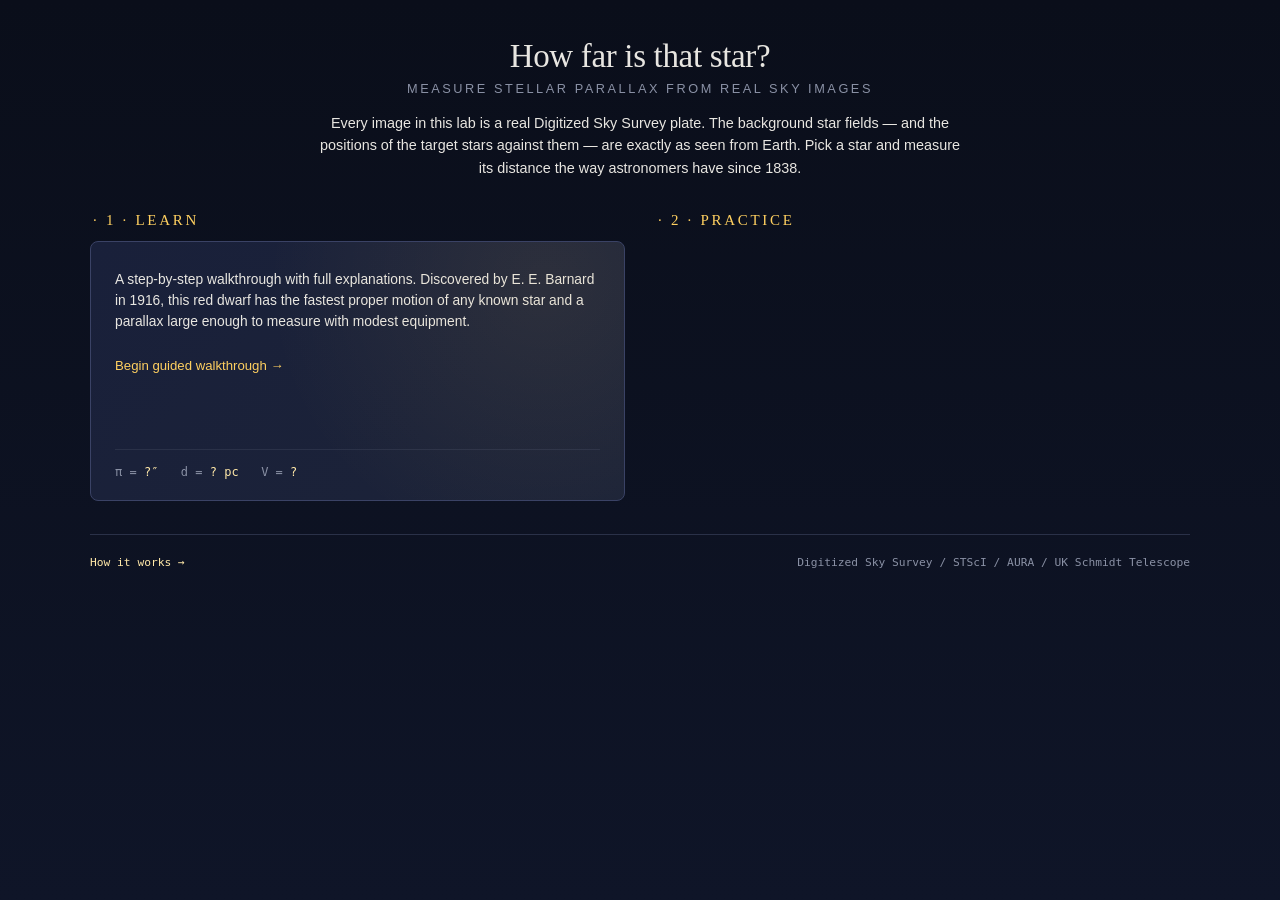
<file: parallax-lab.template.html>
<!DOCTYPE html>
<html lang="en">
<head>
<meta charset="UTF-8">
<meta name="viewport" content="width=device-width, initial-scale=1.0">
<title>Stellar Parallax Laboratory</title>
<style id="inline-fonts">/* __FONTS_CSS__ */</style>
<style>
:root {
  --bg: #0a0e1a;
  --surface: #141928;
  --surface-alt: #1c2338;
  --surface-hi: #252d45;
  --border: #2a3148;
  --border-bright: #3a4265;
  --text: #e8e6e1;
  --text-muted: #8a91a5;
  --text-dim: #5c6378;
  --accent: #ffd060;
  --accent-soft: #ffe8a8;
  --accent-dim: #8b6f2e;
  --jan-color: #8bc0e6;
  --jul-color: #f0b878;
  --target-color: #ff6b6b;
  --target-glow: rgba(255, 107, 107, 0.3);
  --success: #6ee69e;
  --danger: #ff6b6b;
  --info: #7aa8ff;
}

* { box-sizing: border-box; margin: 0; padding: 0; }

html, body {
  height: 100%;
  background: var(--bg);
  color: var(--text);
  font-family: 'Public Sans', -apple-system, sans-serif;
  overflow: hidden;
  font-size: 15px;
  -webkit-text-size-adjust: 100%;
}

body {
  background:
    radial-gradient(ellipse at top, #0f1528 0%, #0a0e1a 60%),
    var(--bg);
}

.app {
  display: grid;
  grid-template-rows: auto 1fr auto;
  height: 100vh;
}

/* ---- Header ---- */
header {
  padding: 0.9rem 1.5rem;
  border-bottom: 1px solid var(--border);
  display: flex;
  justify-content: space-between;
  align-items: center;
  background: rgba(10, 14, 26, 0.6);
  backdrop-filter: blur(8px);
  gap: 1rem;
}

.brand { display: flex; align-items: baseline; gap: 0.75rem; }
.brand h1 {
  font-family: 'Fraunces', serif; font-weight: 500;
  font-size: 1.35rem; letter-spacing: -0.01em;
}
.brand .subtitle {
  font-size: 0.75rem; color: var(--text-muted);
  text-transform: uppercase; letter-spacing: 0.15em;
}

.header-meta {
  display: flex; align-items: center; gap: 1rem;
  font-family: 'JetBrains Mono', monospace;
  font-size: 0.72rem;
  color: var(--text-muted);
}
.header-meta .scenario-chip {
  color: var(--accent-soft);
  background: var(--surface-alt);
  border: 1px solid var(--border);
  padding: 0.25rem 0.6rem;
  border-radius: 3px;
}
.header-meta .home-btn {
  background: transparent;
  border: 1px solid var(--border);
  color: var(--text-muted);
  padding: 0.35rem 0.65rem;
  cursor: pointer;
  font-size: 0.72rem;
  font-family: 'JetBrains Mono', monospace;
  border-radius: 3px;
}
.header-meta .home-btn:hover { color: var(--accent-soft); border-color: var(--border-bright); }

.step-indicator {
  display: flex; gap: 0.35rem; align-items: center;
}
.step-dot {
  width: 28px; height: 28px;
  border: 1px solid var(--border);
  border-radius: 50%;
  display: flex; align-items: center; justify-content: center;
  font-size: 0.76rem;
  color: var(--text-muted);
  font-family: 'JetBrains Mono', monospace;
  cursor: pointer; transition: all 0.2s;
  background: var(--surface);
}
.step-dot:hover { border-color: var(--border-bright); }
.step-dot.active {
  background: var(--accent); color: var(--bg);
  border-color: var(--accent);
  box-shadow: 0 0 0 3px rgba(255, 208, 96, 0.15);
}
.step-dot.completed {
  background: var(--surface-alt); color: var(--accent-soft);
  border-color: var(--accent-dim);
}
.step-connector { width: 10px; height: 1px; background: var(--border); }

/* ---- Main layout ---- */
.main {
  display: grid;
  grid-template-columns: 380px 1fr;
  overflow: hidden;
}

/* ---- Sidebar ---- */
.sidebar {
  background: var(--surface);
  border-right: 1px solid var(--border);
  padding: 1.6rem 1.6rem 1.4rem;
  overflow-y: auto;
  display: flex; flex-direction: column;
}

.step-label {
  color: var(--accent);
  font-family: 'JetBrains Mono', monospace;
  font-size: 0.68rem;
  text-transform: uppercase;
  letter-spacing: 0.15em;
  margin-bottom: 0.5rem;
}
.sidebar h2 {
  font-family: 'Fraunces', serif; font-weight: 500;
  font-size: 1.35rem; letter-spacing: -0.01em;
  line-height: 1.22; margin-bottom: 0.9rem;
}
.sidebar p {
  color: var(--text); margin-bottom: 0.75rem;
  line-height: 1.55; font-size: 0.91rem;
}
.sidebar p.muted { color: var(--text-muted); font-size: 0.85rem; }
.sidebar ul {
  margin-left: 1rem; margin-bottom: 0.75rem;
  color: var(--text); line-height: 1.55; font-size: 0.91rem;
}
.sidebar ul li { margin-bottom: 0.3rem; }
.sidebar .callout {
  background: var(--surface-alt);
  border-left: 2px solid var(--accent);
  padding: 0.7rem 0.85rem;
  margin-bottom: 0.75rem;
  border-radius: 0 4px 4px 0;
  font-size: 0.87rem;
  line-height: 1.5;
  color: var(--text);
}
.sidebar .callout strong {
  color: var(--accent-soft); font-weight: 500;
}
.sidebar .callout.info {
  border-left-color: var(--info);
}
.sidebar code {
  font-family: 'JetBrains Mono', monospace;
  background: var(--bg);
  padding: 0.1rem 0.35rem;
  border-radius: 3px;
  font-size: 0.88em;
  color: var(--accent-soft);
}
.sidebar .prompt {
  font-family: 'Fraunces', serif;
  font-size: 1.05rem;
  color: var(--text);
  line-height: 1.45;
  margin-bottom: 0.9rem;
}
.sidebar .practice-meta {
  font-family: 'JetBrains Mono', monospace;
  font-size: 0.78rem;
  color: var(--text-muted);
  line-height: 1.7;
  margin-top: 0.6rem;
  padding: 0.6rem 0.8rem;
  border: 1px solid var(--border);
  border-radius: 4px;
  background: var(--bg);
}

.nav-buttons {
  margin-top: auto;
  padding-top: 1.4rem;
  display: flex; gap: 0.5rem;
}

/* ---- Workspace ---- */
.workspace {
  display: flex; flex-direction: column;
  padding: 1.25rem 1.4rem;
  gap: 0.9rem;
  overflow: auto;
}

.canvas-wrap {
  background: #03060d;
  border: 1px solid var(--border);
  border-radius: 6px;
  position: relative;
  width: 800px; max-width: 100%;
  margin: 0 auto;
  box-shadow: 0 4px 20px rgba(0,0,0,0.3);
  overflow: hidden;
}
canvas {
  display: block; cursor: crosshair; width: 100%;
  /* Default touch behaviour: allow page scroll (pan) AND pinch-zoom so mobile
     users can (a) scroll past the canvas and (b) zoom in on star fields for
     more accurate targeting.  We switch this to 'pinch-zoom' only in step 3,
     where free-form single-finger dragging is the primary interaction. */
  touch-action: manipulation;
  -webkit-user-select: none;
  user-select: none;
  -webkit-tap-highlight-color: transparent;
  -webkit-touch-callout: none;         /* iOS: no "Save Image" long-press menu */
}

.canvas-label {
  position: absolute; top: 0.55rem; left: 0.6rem;
  background: rgba(0,0,0,0.6); backdrop-filter: blur(4px);
  padding: 0.3rem 0.65rem; border-radius: 3px;
  font-family: 'JetBrains Mono', monospace;
  font-size: 0.72rem; color: var(--text-muted);
  text-transform: uppercase; letter-spacing: 0.1em;
  pointer-events: none;
}
.canvas-status {
  position: absolute; top: 0.55rem; right: 0.6rem;
  background: rgba(0,0,0,0.6); backdrop-filter: blur(4px);
  padding: 0.3rem 0.65rem; border-radius: 3px;
  font-family: 'JetBrains Mono', monospace;
  font-size: 0.72rem; pointer-events: none;
}
.canvas-status.aligned { color: var(--success); }
.canvas-status.misaligned { color: var(--text-muted); }

.canvas-attribution {
  position: absolute; bottom: 0.5rem; right: 0.65rem;
  background: rgba(0,0,0,0.55);
  padding: 0.18rem 0.45rem;
  border-radius: 3px;
  font-family: 'JetBrains Mono', monospace;
  font-size: 0.62rem;
  letter-spacing: 0.03em;
  color: rgba(220, 225, 240, 0.75);
  pointer-events: none;
}

/* ---- Toolbar ---- */
.toolbar {
  display: flex; gap: 0.4rem; flex-wrap: wrap;
  align-items: center;
  width: 800px; max-width: 100%; margin: 0 auto;
}
.toolbar .divider {
  width: 1px; height: 22px; background: var(--border);
  margin: 0 0.2rem;
}
.toolbar .label {
  color: var(--text-muted); font-size: 0.78rem;
  margin-right: 0.25rem;
}

button {
  background: var(--surface-alt); color: var(--text);
  border: 1px solid var(--border);
  padding: 0.45rem 0.85rem;
  border-radius: 4px; cursor: pointer;
  font-family: inherit; font-size: 0.83rem;
  transition: all 0.15s;
  display: inline-flex; align-items: center; gap: 0.4rem;
  min-height: 38px;
  -webkit-tap-highlight-color: transparent;
}
button:hover:not(:disabled) {
  background: var(--surface-hi); border-color: var(--border-bright);
}
button.primary {
  background: var(--accent); color: var(--bg);
  border-color: var(--accent); font-weight: 500;
}
button.primary:hover:not(:disabled) { background: var(--accent-soft); }
button.ghost { background: transparent; }
button.active {
  background: var(--info); color: var(--bg);
  border-color: var(--info); font-weight: 500;
}
button:disabled { opacity: 0.35; cursor: not-allowed; }

/* ---- Readout panel ---- */
.readout {
  display: grid;
  grid-template-columns: repeat(auto-fit, minmax(160px, 1fr));
  gap: 1rem;
  background: var(--surface);
  padding: 0.8rem 1.15rem;
  border: 1px solid var(--border);
  border-radius: 6px;
  width: 800px; max-width: 100%; margin: 0 auto;
}
.measurement-label {
  color: var(--text-muted); font-size: 0.68rem;
  text-transform: uppercase; letter-spacing: 0.12em;
  margin-bottom: 0.3rem; font-weight: 500;
}
.measurement-value {
  font-family: 'JetBrains Mono', monospace;
  font-size: 1.02rem; color: var(--text);
}
.measurement-value.highlight { color: var(--accent); font-weight: 500; }
.measurement-value.dim { color: var(--text-dim); }

/* ---- Calculation panel ---- */
.calc-panel, .result-panel {
  width: 800px; max-width: 100%; margin: 0 auto;
  background: var(--surface);
  border: 1px solid var(--border);
  border-radius: 6px;
  padding: 1.3rem 1.4rem;
}
.calc-panel h3, .result-panel h3 {
  font-family: 'Fraunces', serif; font-weight: 500;
  font-size: 1.1rem; margin-bottom: 0.9rem;
  color: var(--accent-soft);
}
.calc-step {
  display: grid;
  grid-template-columns: auto 1fr auto;
  gap: 1rem; align-items: center;
  padding: 0.7rem 0;
  border-bottom: 1px solid var(--border);
  font-family: 'JetBrains Mono', monospace;
  font-size: 0.88rem;
}
.calc-step:last-of-type { border-bottom: none; }
.calc-label {
  color: var(--text-muted);
  font-family: 'Public Sans', sans-serif; font-size: 0.86rem;
}
.calc-formula { color: var(--text); }
.calc-formula .var { color: var(--info); }
.calc-formula .num { color: var(--accent-soft); }
.calc-result {
  color: var(--accent); font-weight: 500; text-align: right;
}
.input-row {
  display: grid;
  grid-template-columns: 1fr auto auto;
  gap: 1rem; align-items: center;
  padding: 1rem 0 0.2rem;
  border-top: 2px solid var(--border-bright);
  margin-top: 0.5rem;
}
.input-row label { color: var(--text); font-size: 0.93rem; }
.input-row input {
  background: var(--bg);
  border: 1px solid var(--border-bright);
  color: var(--accent);
  padding: 0.45rem 0.7rem;
  border-radius: 4px;
  font-family: 'JetBrains Mono', monospace;
  font-size: 0.98rem; width: 100px; text-align: right;
}
.input-row input:focus {
  outline: none; border-color: var(--accent);
  box-shadow: 0 0 0 2px rgba(255, 208, 96, 0.2);
}

/* ---- Results ---- */
.result-card {
  display: grid; grid-template-columns: 1fr 1fr;
  gap: 1.4rem; margin-bottom: 1rem;
}
.result-tile {
  background: var(--surface-alt);
  padding: 0.9rem 1.1rem;
  border-radius: 4px;
  border-left: 3px solid var(--border-bright);
}
.result-tile.student { border-left-color: var(--info); }
.result-tile.truth   { border-left-color: var(--success); }
.result-tile .label {
  font-size: 0.72rem; color: var(--text-muted);
  text-transform: uppercase; letter-spacing: 0.12em;
  margin-bottom: 0.35rem;
}
.result-tile .value {
  font-family: 'JetBrains Mono', monospace;
  font-size: 1.35rem; color: var(--text);
}
.error-bar {
  margin-top: 1rem; padding: 0.7rem 1rem;
  background: var(--surface-alt); border-radius: 4px;
  font-family: 'JetBrains Mono', monospace;
  font-size: 0.88rem; color: var(--text-muted);
}
.error-bar .error-value {
  color: var(--accent); font-weight: 500;
}

/* ---- Landing ---- */
.landing {
  position: absolute; inset: 0;
  background: linear-gradient(180deg, #0a0e1a 0%, #0f1528 100%);
  padding: 2.5rem 2rem;
  overflow-y: auto;
  display: flex; flex-direction: column;
  align-items: center;
}
.landing-inner {
  max-width: 1100px; width: 100%;
  margin: 0 auto;
}
.landing-head {
  text-align: center;
  margin-bottom: 2.2rem;
}
.landing-head h1 {
  font-family: 'Fraunces', serif; font-weight: 500;
  font-size: 2.2rem; letter-spacing: -0.01em;
  margin-bottom: 0.4rem;
}
.landing-head .subtitle {
  color: var(--text-muted); font-size: 0.85rem;
  text-transform: uppercase; letter-spacing: 0.2em;
}
.landing-head .blurb {
  max-width: 640px; margin: 1.1rem auto 0;
  color: var(--text); line-height: 1.55;
  font-size: 0.96rem;
}
.landing-grid {
  display: grid;
  grid-template-columns: 1fr 1fr;
  gap: 2rem;
}
.landing-col h3 {
  font-family: 'Fraunces', serif; font-weight: 500;
  font-size: 1rem; color: var(--accent);
  text-transform: uppercase; letter-spacing: 0.18em;
  margin-bottom: 0.8rem;
  padding-left: 0.2rem;
}

.card-learn {
  background: linear-gradient(135deg, #19203a 0%, #1c2338 100%);
  border: 1px solid var(--border-bright);
  border-radius: 8px;
  padding: 1.6rem 1.6rem 1.4rem;
  cursor: pointer;
  transition: all 0.2s;
  position: relative; overflow: hidden;
  min-height: 260px;
  display: flex; flex-direction: column;
}
.card-learn::before {
  content: '';
  position: absolute;
  inset: 0;
  background: radial-gradient(circle at 85% 15%,
    rgba(255, 208, 96, 0.08) 0%,
    transparent 55%);
  pointer-events: none;
}
.card-learn:hover {
  border-color: var(--accent);
  box-shadow: 0 8px 30px rgba(255, 208, 96, 0.1);
  transform: translateY(-2px);
}
.card-learn .name {
  font-family: 'Fraunces', serif; font-size: 1.5rem;
  color: var(--accent-soft); margin-bottom: 0.3rem;
}
.card-learn .desc {
  color: var(--text); line-height: 1.5;
  font-size: 0.92rem; margin-bottom: 0.9rem;
}
.card-learn .stats {
  font-family: 'JetBrains Mono', monospace;
  font-size: 0.8rem; color: var(--text-muted);
  margin-top: auto; display: flex; gap: 1.5rem;
  padding-top: 1rem;
  border-top: 1px solid var(--border);
}
.card-learn .stats strong { color: var(--accent-soft); font-weight: 500; }
.card-learn .cta {
  align-self: flex-start;
  margin-top: 0.8rem;
  color: var(--accent);
  font-size: 0.88rem;
  font-weight: 500;
}

.practice-grid {
  display: grid;
  grid-template-columns: 1fr 1fr;
  gap: 0.8rem;
}
.card-practice {
  background: var(--surface);
  border: 1px solid var(--border);
  border-radius: 6px;
  padding: 1rem 1.05rem;
  cursor: pointer;
  transition: all 0.15s;
  text-align: left;
  min-height: 125px;
  display: flex; flex-direction: column;
}
.card-practice:hover {
  border-color: var(--accent);
  background: var(--surface-hi);
}
.card-practice .name {
  font-family: 'Fraunces', serif;
  font-size: 1.05rem;
  color: var(--accent-soft);
  margin-bottom: 0.2rem;
}
.card-practice .meta {
  font-family: 'JetBrains Mono', monospace;
  font-size: 0.72rem;
  color: var(--text-muted);
  margin-top: auto;
  padding-top: 0.6rem;
  line-height: 1.5;
}
.card-practice .difficulty {
  display: inline-block;
  padding: 0.1rem 0.4rem;
  border-radius: 3px;
  font-size: 0.68rem;
  font-family: 'JetBrains Mono', monospace;
  letter-spacing: 0.1em;
  text-transform: uppercase;
  font-weight: 500;
  margin-bottom: 0.4rem;
  align-self: flex-start;
}
.card-practice .difficulty.easy   { background: rgba(110, 230, 158, 0.15); color: var(--success); }
.card-practice .difficulty.medium { background: rgba(122, 168, 255, 0.15); color: var(--info); }
.card-practice .difficulty.hard   { background: rgba(255, 107, 107, 0.15); color: var(--danger); }

.landing-foot {
  margin-top: 2.2rem;
  padding-top: 1.4rem;
  border-top: 1px solid var(--border);
  display: flex;
  justify-content: space-between;
  align-items: center;
  font-family: 'JetBrains Mono', monospace;
  font-size: 0.75rem;
  color: var(--text-muted);
}
.landing-foot a {
  color: var(--accent-soft); text-decoration: none;
  cursor: pointer;
}
.landing-foot a:hover { text-decoration: underline; }

/* ---- Modal ---- */
.modal-overlay {
  position: absolute; inset: 0;
  background: rgba(0, 0, 0, 0.75);
  backdrop-filter: blur(6px);
  display: flex; align-items: center; justify-content: center;
  padding: 2rem;
  z-index: 100;
}
.modal {
  background: var(--surface);
  border: 1px solid var(--border-bright);
  border-radius: 8px;
  padding: 2rem 2.2rem;
  max-width: 640px; width: 100%;
  max-height: 85vh; overflow-y: auto;
}
.modal h2 {
  font-family: 'Fraunces', serif; font-weight: 500;
  font-size: 1.4rem; margin-bottom: 1rem;
  color: var(--accent-soft);
}
.modal p {
  color: var(--text); line-height: 1.55;
  font-size: 0.94rem; margin-bottom: 0.8rem;
}
.modal .modal-close {
  position: sticky; bottom: 0; margin-top: 1rem;
}

/* ---- Footer ---- */
.app-footer {
  padding: 0.55rem 1.5rem;
  border-top: 1px solid var(--border);
  background: rgba(10, 14, 26, 0.5);
  font-family: 'JetBrains Mono', monospace;
  font-size: 0.68rem;
  color: var(--text-dim);
  display: flex; justify-content: space-between;
  align-items: center;
}

/* ---- Scrollbar ---- */
::-webkit-scrollbar { width: 8px; }
::-webkit-scrollbar-track { background: var(--surface); }
::-webkit-scrollbar-thumb { background: var(--border); border-radius: 4px; }
::-webkit-scrollbar-thumb:hover { background: var(--border-bright); }

/* ---- Responsive ---- */

/* Tablet landscape / narrow desktop (iPad Pro landscape: 1194px)  */
@media (max-width: 1200px) {
  .main { grid-template-columns: 330px 1fr; }
  .canvas-wrap, .toolbar, .readout, .calc-panel, .result-panel { width: 100%; }
  canvas { max-width: 100%; height: auto; }
}

/* Tablet (iPad portrait ≤ 820 or iPad landscape small side) */
@media (max-width: 1024px) {
  .main { grid-template-columns: 300px 1fr; }
  .sidebar { padding: 1.3rem 1.3rem 1.1rem; }
  header { padding: 0.8rem 1.1rem; }
  .brand h1 { font-size: 1.22rem; }
  .brand .subtitle { font-size: 0.68rem; }
}

/* iPad portrait / large phone — switch to stacked layout with natural scroll.
   Key detail: use overflow:visible (not auto) on html/body so the browser's
   native document-level scroll handles touch-swipes.  Setting overflow:auto
   creates element-level scroll containers that are flaky with touch on mobile
   Chrome/Brave/Safari. */
@media (max-width: 820px) {
  html, body { overflow: visible; height: auto; min-height: 100%; }
  body { -webkit-overflow-scrolling: touch; }
  .app { height: auto; min-height: 100vh; grid-template-rows: auto auto auto; overflow: visible; }
  header {
    flex-wrap: wrap; gap: 0.55rem;
    padding: 0.7rem 1rem;
    position: sticky; top: 0; z-index: 20;
  }
  .brand h1 { font-size: 1.15rem; }
  .brand .subtitle { display: none; }
  .header-meta { order: 3; width: 100%; justify-content: flex-start; flex-wrap: wrap; }
  .step-indicator { order: 2; }
  .main {
    display: flex; flex-direction: column;
    overflow: visible;
  }
  .sidebar {
    border-right: none;
    border-bottom: 1px solid var(--border);
    max-height: none;
    overflow-y: visible;
    padding: 1.1rem 1.1rem 1rem;
  }
  .sidebar h2 { font-size: 1.2rem; }
  .workspace {
    overflow: visible;
    padding: 0.9rem 1rem 1.2rem;
    gap: 0.8rem;
  }
  .landing {
    position: relative; inset: auto;
    padding: 2rem 1.2rem;
    overflow: visible;     /* no element-level scroll container on mobile */
    display: block;        /* flex centering isn't needed when page scrolls */
  }
  .landing-inner { width: 100%; }
  .landing-head h1 { font-size: 1.85rem; }
  .landing-grid { grid-template-columns: 1fr; gap: 1.4rem; }
  .practice-grid { grid-template-columns: 1fr 1fr; }
  .nav-buttons { padding-top: 1.1rem; }
  /* Buttons on touch: full min tap target */
  button { min-height: 44px; padding: 0.55rem 0.95rem; font-size: 0.88rem; }
  .step-dot { width: 32px; height: 32px; font-size: 0.82rem; }
  .header-meta .home-btn { min-height: 32px; padding: 0.3rem 0.7rem; }
}

/* Phone */
@media (max-width: 540px) {
  header {
    padding: 0.55rem 0.85rem;
    gap: 0.45rem;
  }
  .brand h1 { font-size: 1.05rem; }
  .step-indicator { gap: 0.25rem; }
  .step-dot { width: 28px; height: 28px; font-size: 0.75rem; }
  .step-connector { width: 6px; }
  .header-meta .scenario-chip {
    font-size: 0.65rem; padding: 0.22rem 0.5rem;
    max-width: 60vw; overflow: hidden;
    text-overflow: ellipsis; white-space: nowrap;
  }
  .sidebar { padding: 1rem 0.95rem; }
  .sidebar h2 { font-size: 1.1rem; margin-bottom: 0.75rem; }
  .sidebar p, .sidebar ul { font-size: 0.88rem; }
  .workspace { padding: 0.75rem 0.85rem 1.1rem; gap: 0.7rem; }
  .landing { padding: 1.4rem 1rem 2rem; }
  .landing-head { margin-bottom: 1.6rem; }
  .landing-head h1 { font-size: 1.55rem; line-height: 1.2; }
  .landing-head .subtitle { font-size: 0.72rem; }
  .landing-head .blurb { font-size: 0.9rem; }
  .landing-foot { flex-direction: column; gap: 0.6rem; align-items: flex-start; }
  .practice-grid { grid-template-columns: 1fr; gap: 0.65rem; }
  .card-practice { min-height: 105px; padding: 0.85rem 0.95rem; }
  .card-learn { padding: 1.15rem 1.2rem; min-height: auto; }
  .card-learn .name { font-size: 1.3rem; }
  .card-learn .stats {
    flex-wrap: wrap; gap: 0.7rem 1.1rem;
    font-size: 0.74rem;
  }
  .readout {
    grid-template-columns: 1fr 1fr;
    gap: 0.7rem; padding: 0.7rem 0.85rem;
  }
  .readout > div { min-width: 0; }
  .measurement-value { font-size: 0.92rem; word-break: break-word; }
  .calc-panel, .result-panel { padding: 1rem 1.05rem; }
  .calc-panel h3, .result-panel h3 { font-size: 1rem; }
  .calc-step {
    grid-template-columns: 1fr;
    gap: 0.3rem;
    padding: 0.7rem 0;
    font-size: 0.82rem;
  }
  .calc-step .calc-result {
    text-align: left; padding-top: 0.15rem;
    border-top: 1px dashed var(--border);
  }
  .input-row {
    grid-template-columns: 1fr;
    gap: 0.55rem;
    padding: 1rem 0 0.25rem;
  }
  .input-row input { width: 100%; font-size: 16px; /* prevents iOS auto-zoom */ }
  .input-row button { width: 100%; justify-content: center; }
  .result-card { grid-template-columns: 1fr; gap: 0.8rem; }
  .result-tile .value { font-size: 1.2rem; }
  .toolbar { gap: 0.35rem; }
  .toolbar button { flex: 0 0 auto; font-size: 0.8rem; padding: 0.5rem 0.75rem; }
  .toolbar .divider { display: none; }
  .canvas-label, .canvas-status {
    font-size: 0.64rem; padding: 0.22rem 0.5rem;
    top: 0.45rem;
  }
  .canvas-attribution { font-size: 0.56rem; bottom: 0.4rem; right: 0.5rem; }
  .modal { padding: 1.3rem 1.3rem; }
  .modal h2 { font-size: 1.2rem; }
  .modal p { font-size: 0.88rem; }
  .app-footer {
    font-size: 0.62rem; padding: 0.5rem 0.9rem;
    flex-wrap: wrap; gap: 0.4rem;
  }
}

/* Very narrow (e.g. iPhone SE portrait 375px) — tighten further */
@media (max-width: 380px) {
  .practice-grid { grid-template-columns: 1fr; }
  .step-dot { width: 26px; height: 26px; font-size: 0.7rem; }
  .toolbar button { font-size: 0.76rem; padding: 0.45rem 0.65rem; }
  .card-learn .stats { font-size: 0.7rem; }
}
</style>
</head>
<body>

<div class="app">
  <header>
    <div class="brand">
      <h1>Stellar Parallax Laboratory</h1>
      <span class="subtitle">A-Level Physics · Edexcel 157</span>
    </div>
    <div class="header-meta" id="headerMeta"></div>
    <div class="step-indicator" id="stepIndicator"></div>
  </header>

  <div class="main" id="mainArea">
    <!-- Dynamically filled: either landing, or sidebar + workspace -->
  </div>

  <div class="app-footer">
    <span>Digitized Sky Survey / STScI / AURA / UK Schmidt Telescope &nbsp;·&nbsp; Gaia DR3 catalogue</span>
    <span id="footerRight"></span>
  </div>
</div>

<script>
"use strict";

// ============================================================
// MANIFEST (injected by build_html.py from manifest.json)
// ============================================================
const MANIFEST = /* __MANIFEST_JSON__ */ {"stars": []};

// ============================================================
// STATE
// ============================================================
const state = {
  mode: 'landing',          // 'landing' | 'walkthrough' | 'practice'
  scenarioKey: null,
  scenario: null,
  step: 1,
  maxStep: 1,

  // Tinted canvases (per scenario)
  imgReady: false,
  janCanvas: null,
  julCanvas: null,

  // Alignment state
  julOffset: { x: 0, y: 0 },
  julDrag: { x: 0, y: 0 },
  isDraggingImage: false,
  dragStart: null,

  // Measurements
  targetMark1: null,
  targetMark2: null,
  refMarkA: null,
  refMarkB: null,
  placingMode: null,         // 'target1' | 'target2' | 'refA' | 'refB'

  // Viewing controls
  showJan: true,
  showJul: true,
  blinkActive: false,
  blinkFrame: 'jan',

  // Answer
  studentDistance: null,
};
let blinkInterval = null;
let canvas, ctx;

// ============================================================
// IMAGE TINTING (runtime)
// ============================================================
const JAN_TINT = [0.55, 0.78, 1.00];   // cool blue
const JUL_TINT = [1.00, 0.78, 0.50];   // warm amber

function tintCanvasFromImage(img, tint) {
  const W = img.naturalWidth, H = img.naturalHeight;
  const c = document.createElement('canvas');
  c.width = W; c.height = H;
  const cx = c.getContext('2d');
  cx.drawImage(img, 0, 0);
  const data = cx.getImageData(0, 0, W, H);
  const d = data.data;
  const [tr, tg, tb] = tint;
  for (let i = 0; i < d.length; i += 4) {
    const v = d[i]; // grayscale, R=G=B
    d[i]   = Math.min(255, v * tr);
    d[i+1] = Math.min(255, v * tg);
    d[i+2] = Math.min(255, v * tb);
    // alpha stays 255
  }
  cx.putImageData(data, 0, 0);
  return c;
}

function loadScenarioImage(scenario) {
  state.imgReady = false;
  state.janCanvas = null;
  state.julCanvas = null;

  const img = new Image();
  img.onload = () => {
    state.janCanvas = tintCanvasFromImage(img, JAN_TINT);
    state.julCanvas = tintCanvasFromImage(img, JUL_TINT);
    state.imgReady = true;
    renderAll();
  };
  img.onerror = () => { console.error("Image failed to load for", scenario.key); };
  img.src = "data:image/png;base64," + scenario.image_base64;
}

// ============================================================
// SCENARIO SETUP
// ============================================================
function getScenario(key) {
  return MANIFEST.stars.find(s => s.key === key);
}

function startScenario(key, mode) {
  const scn = getScenario(key);
  if (!scn) return console.error("Unknown scenario", key);
  state.scenarioKey = key;
  state.scenario = scn;
  state.mode = mode;
  state.step = 1;
  state.maxStep = 1;

  // Reset measurements/alignment
  state.targetMark1 = null;
  state.targetMark2 = null;
  state.refMarkA = null;
  state.refMarkB = null;
  state.placingMode = null;
  state.studentDistance = null;
  state.julDrag = { x: 0, y: 0 };

  // Random pointing offset for the July epoch (same as the original sim)
  state.julOffset = {
    x: 30 + Math.floor(Math.random() * 30),    // 30-60 px
    y: 15 + Math.floor(Math.random() * 15),    // 15-30 px
  };
  state.showJan = true;
  state.showJul = true;
  state.blinkActive = false;
  state.blinkFrame = 'jan';
  if (blinkInterval) { clearInterval(blinkInterval); blinkInterval = null; }

  loadScenarioImage(scn);
  buildMainArea();
  renderAll();
}

function goHome() {
  state.mode = 'landing';
  state.scenarioKey = null;
  state.scenario = null;
  if (blinkInterval) { clearInterval(blinkInterval); blinkInterval = null; }
  buildMainArea();
  renderAll();
}

// ============================================================
// STAR FIELD RENDERING
// ============================================================
function renderStarField() {
  if (!ctx) return;
  ctx.save();
  ctx.fillStyle = '#03060d';
  ctx.fillRect(0, 0, canvas.width, canvas.height);
  ctx.restore();

  if (!state.imgReady || !state.scenario) return;

  const showJan = state.blinkActive ? (state.blinkFrame === 'jan') : state.showJan;
  const showJul = state.blinkActive ? (state.blinkFrame === 'jul') : state.showJul;
  const bothShown = showJan && showJul;

  // Draw DSS tinted images.  When both epochs are visible, use 'lighter'
  // blend so aligned stars sum to near-white (classic blink-comparator look)
  // and misaligned stars remain split into blue/amber halves.
  if (showJan) {
    ctx.save();
    if (bothShown) ctx.globalCompositeOperation = 'lighter';
    ctx.drawImage(state.janCanvas, 0, 0);
    ctx.restore();
  }
  if (showJul) {
    ctx.save();
    if (bothShown) ctx.globalCompositeOperation = 'lighter';
    const dx = state.julOffset.x + state.julDrag.x;
    const dy = state.julOffset.y + state.julDrag.y;
    ctx.drawImage(state.julCanvas, dx, dy);
    ctx.restore();
  }

  // Overlay: synthetic target markers (what the student measures)
  const s = state.scenario;
  if (showJan) drawTargetSprite(s.target_jan.x, s.target_jan.y, JAN_TINT);
  if (showJul) {
    const dx = state.julOffset.x + state.julDrag.x;
    const dy = state.julOffset.y + state.julDrag.y;
    drawTargetSprite(s.target_jul.x + dx, s.target_jul.y + dy, JUL_TINT);
  }

  // Overlay: reference star A/B labels
  drawRefLabel('A', s.ref_A, showJan, showJul);
  drawRefLabel('B', s.ref_B, showJan, showJul);

  // Student-placed markers
  drawUserMarkers();

  // Alignment-OK border (step 3)
  if (state.step === 3) {
    const err = Math.hypot(state.julOffset.x + state.julDrag.x,
                           state.julOffset.y + state.julDrag.y);
    if (err < 3) {
      ctx.save();
      ctx.strokeStyle = 'rgba(110, 230, 158, 0.5)';
      ctx.lineWidth = 2;
      ctx.strokeRect(2, 2, canvas.width - 4, canvas.height - 4);
      ctx.restore();
    }
  }
}

function drawTargetSprite(x, y, tint) {
  const r = 6;
  const [tr, tg, tb] = tint;
  const col = `rgb(${Math.round(tr*255)}, ${Math.round(tg*255)}, ${Math.round(tb*255)})`;
  const colSoft = `rgba(${Math.round(tr*255)}, ${Math.round(tg*255)}, ${Math.round(tb*255)}, 0.35)`;
  const colZero = `rgba(${Math.round(tr*255)}, ${Math.round(tg*255)}, ${Math.round(tb*255)}, 0)`;

  ctx.save();
  // Glow
  const grad = ctx.createRadialGradient(x, y, 0, x, y, r * 4.5);
  grad.addColorStop(0, col);
  grad.addColorStop(0.35, colSoft);
  grad.addColorStop(1, colZero);
  ctx.fillStyle = grad;
  ctx.beginPath();
  ctx.arc(x, y, r * 4.5, 0, Math.PI * 2);
  ctx.fill();
  // Core
  ctx.fillStyle = col;
  ctx.beginPath();
  ctx.arc(x, y, r, 0, Math.PI * 2);
  ctx.fill();
  // Bright centre
  ctx.fillStyle = '#ffffff';
  ctx.globalAlpha = 0.85;
  ctx.beginPath();
  ctx.arc(x, y, r * 0.4, 0, Math.PI * 2);
  ctx.fill();
  ctx.globalAlpha = 1;
  // Dashed halo ring so students can pick target out of the field
  ctx.strokeStyle = col;
  ctx.lineWidth = 1.2;
  ctx.globalAlpha = 0.55;
  ctx.setLineDash([3, 3]);
  ctx.beginPath();
  ctx.arc(x, y, r * 2.2, 0, Math.PI * 2);
  ctx.stroke();
  ctx.restore();
}

function drawRefLabel(letter, ref, showJan, showJul) {
  const col = 'rgba(110, 230, 255, 0.88)';
  ctx.save();
  ctx.fillStyle = col;
  ctx.strokeStyle = col;
  ctx.lineWidth = 1;
  ctx.font = '600 12px "JetBrains Mono", monospace';
  if (showJan) {
    drawSmallRing(ref.x, ref.y, 10, col);
    ctx.fillText(letter, ref.x + 12, ref.y - 8);
  }
  if (showJul) {
    const dx = state.julOffset.x + state.julDrag.x;
    const dy = state.julOffset.y + state.julDrag.y;
    drawSmallRing(ref.x + dx, ref.y + dy, 10, col);
  }
  ctx.restore();
}

function drawSmallRing(x, y, r, color) {
  ctx.save();
  ctx.strokeStyle = color;
  ctx.lineWidth = 1;
  ctx.globalAlpha = 0.6;
  ctx.setLineDash([2, 2]);
  ctx.beginPath();
  ctx.arc(x, y, r, 0, Math.PI * 2);
  ctx.stroke();
  ctx.restore();
}

function drawUserMarkers() {
  if (state.targetMark1) drawMarker(state.targetMark1, 'rgb(255, 107, 107)', '1');
  if (state.targetMark2) drawMarker(state.targetMark2, 'rgb(255, 107, 107)', '2');
  if (state.targetMark1 && state.targetMark2) {
    drawMeasurementLine(state.targetMark1, state.targetMark2, 'rgb(255, 107, 107)');
  }
  if (state.refMarkA) drawMarker(state.refMarkA, 'rgb(110, 230, 255)', 'A');
  if (state.refMarkB) drawMarker(state.refMarkB, 'rgb(110, 230, 255)', 'B');
  if (state.refMarkA && state.refMarkB) {
    drawMeasurementLine(state.refMarkA, state.refMarkB, 'rgb(110, 230, 255)');
  }
}

function drawMarker(pos, color, label) {
  ctx.save();
  ctx.strokeStyle = color;
  ctx.lineWidth = 1.5;
  ctx.beginPath();
  ctx.moveTo(pos.x - 10, pos.y); ctx.lineTo(pos.x + 10, pos.y);
  ctx.moveTo(pos.x, pos.y - 10); ctx.lineTo(pos.x, pos.y + 10);
  ctx.stroke();
  ctx.beginPath();
  ctx.arc(pos.x, pos.y, 4, 0, Math.PI * 2);
  ctx.stroke();
  ctx.fillStyle = color;
  ctx.font = '600 11px "JetBrains Mono", monospace';
  ctx.fillText(label, pos.x + 12, pos.y + 12);
  ctx.restore();
}

function drawMeasurementLine(p1, p2, color) {
  ctx.save();
  ctx.strokeStyle = color;
  ctx.lineWidth = 1;
  ctx.globalAlpha = 0.6;
  ctx.setLineDash([4, 4]);
  ctx.beginPath();
  ctx.moveTo(p1.x, p1.y); ctx.lineTo(p2.x, p2.y);
  ctx.stroke();

  const mx = (p1.x + p2.x) / 2;
  const my = (p1.y + p2.y) / 2;
  const dist = Math.hypot(p2.x - p1.x, p2.y - p1.y);
  ctx.setLineDash([]);
  ctx.globalAlpha = 1.0;
  ctx.fillStyle = 'rgba(0,0,0,0.8)';
  ctx.fillRect(mx - 28, my - 18, 56, 16);
  ctx.fillStyle = color;
  ctx.font = '600 10px "JetBrains Mono", monospace';
  ctx.textAlign = 'center';
  ctx.fillText(dist.toFixed(1) + ' px', mx, my - 6);
  ctx.textAlign = 'left';
  ctx.restore();
}

// ============================================================
// INTERACTIONS (mouse)
// ============================================================
function getMousePos(e) {
  const rect = canvas.getBoundingClientRect();
  const scaleX = canvas.width / rect.width;
  const scaleY = canvas.height / rect.height;
  return {
    x: (e.clientX - rect.left) * scaleX,
    y: (e.clientY - rect.top)  * scaleY,
  };
}

function currentSnapTargets() {
  // Returns array of candidate snap positions for the current step.
  const s = state.scenario;
  if (!s) return [];
  const dx = state.julOffset.x + state.julDrag.x;
  const dy = state.julOffset.y + state.julDrag.y;
  const out = [];
  const showJan = state.blinkActive ? (state.blinkFrame === 'jan') : state.showJan;
  const showJul = state.blinkActive ? (state.blinkFrame === 'jul') : state.showJul;

  if (state.step === 4) {
    // Target markers only: Jan sprite + Jul sprite (offset-adjusted)
    if (showJan) out.push({ x: s.target_jan.x, y: s.target_jan.y });
    if (showJul) out.push({ x: s.target_jul.x + dx, y: s.target_jul.y + dy });
  } else if (state.step === 5) {
    // Reference stars (we snap most aggressively to the two known refs;
    // but also allow any bright DSS star).
    if (showJan) {
      out.push({ x: s.ref_A.x, y: s.ref_A.y, isRef: 'A' });
      out.push({ x: s.ref_B.x, y: s.ref_B.y, isRef: 'B' });
      for (const b of (s.bright_stars || [])) out.push({ x: b.x, y: b.y });
    }
    if (showJul) {
      out.push({ x: s.ref_A.x + dx, y: s.ref_A.y + dy, isRef: 'A' });
      out.push({ x: s.ref_B.x + dx, y: s.ref_B.y + dy, isRef: 'B' });
      for (const b of (s.bright_stars || [])) out.push({ x: b.x + dx, y: b.y + dy });
    }
  }
  return out;
}

function snapToNearestStar(pos, baseThreshold = 18) {
  // Canvas is rendered at CSS width; mouse/touch coords come back scaled up
  // to canvas coords.  A finger's imprecision in screen pixels therefore
  // translates to proportionally MORE canvas pixels on smaller viewports.
  // Adapt the threshold so touch users can still snap reliably.
  const rect = canvas.getBoundingClientRect();
  const scale = rect.width > 0 ? (canvas.width / rect.width) : 1;
  const touchBoost = state._lastInputWasTouch ? 1.4 : 1.0;
  const threshold = Math.min(72, baseThreshold * Math.max(1, scale) * touchBoost);
  const snaps = currentSnapTargets();
  let best = null, bestDist = threshold;
  for (const s of snaps) {
    const d = Math.hypot(s.x - pos.x, s.y - pos.y);
    if (d < bestDist) { bestDist = d; best = s; }
  }
  return best ? { x: best.x, y: best.y, snapped: true } : { ...pos, snapped: false };
}

function onCanvasMouseDown(e) {
  const pos = getMousePos(e);

  if (state.step === 3 && state.showJul) {
    state.isDraggingImage = true;
    state.dragStart = { x: pos.x, y: pos.y,
                        dragX: state.julDrag.x, dragY: state.julDrag.y };
    canvas.style.cursor = 'grabbing';
    return;
  }

  if (state.placingMode) {
    const snapped = snapToNearestStar(pos);
    const markPos = { x: snapped.x, y: snapped.y };
    if      (state.placingMode === 'target1') { state.targetMark1 = markPos; state.placingMode = 'target2'; }
    else if (state.placingMode === 'target2') { state.targetMark2 = markPos; state.placingMode = null;     }
    else if (state.placingMode === 'refA')    { state.refMarkA    = markPos; state.placingMode = 'refB';   }
    else if (state.placingMode === 'refB')    { state.refMarkB    = markPos; state.placingMode = null;     }
    renderAll();
  }
}

function onCanvasMouseMove(e) {
  if (state.isDraggingImage) {
    const pos = getMousePos(e);
    state.julDrag.x = state.dragStart.dragX + (pos.x - state.dragStart.x);
    state.julDrag.y = state.dragStart.dragY + (pos.y - state.dragStart.y);
    renderAll();
  }
}

function onCanvasMouseUp() {
  state.isDraggingImage = false;
  if (canvas) canvas.style.cursor = 'crosshair';
}

// ---- Unified pointer input (mouse + touch + pen) ---------------------------
// We use PointerEvents so there is ONE code path for all input devices, and no
// double-firing when a tap synthesises compatibility mouse events on iOS.
// Critically:
//   * outside step 3 the canvas has touch-action: manipulation, so a vertical
//     swipe that starts on the canvas still scrolls the page, and a two-finger
//     pinch still zooms the page.  Brief taps come through as pointerdown/up
//     for our mark-placement logic.
//   * inside step 3 we switch the canvas to touch-action: pinch-zoom and use
//     setPointerCapture so single-finger drag is fully owned by our JS and
//     doesn't fight the browser's pan gesture.
function onPointerDown(e) {
  // Only primary pointer (first finger / left mouse button / stylus tip).
  if (e.isPrimary === false) return;
  state._lastInputWasTouch = (e.pointerType === 'touch' || e.pointerType === 'pen');
  // In step 3 we claim the pointer so subsequent moves / ups route here even
  // if the finger slides off the canvas edge.
  if (state.step === 3 && state.showJul && state.imgReady) {
    try { canvas.setPointerCapture(e.pointerId); } catch (_) {}
    if (e.cancelable) e.preventDefault();
  }
  onCanvasMouseDown(e);
}
function onPointerMove(e) {
  if (!state.isDraggingImage) return;
  if (e.cancelable) e.preventDefault();
  onCanvasMouseMove(e);
}
function onPointerUp(e) {
  if (canvas.hasPointerCapture && canvas.hasPointerCapture(e.pointerId)) {
    try { canvas.releasePointerCapture(e.pointerId); } catch (_) {}
  }
  onCanvasMouseUp();
}

// ============================================================
// LAYOUT (landing vs scenario)
// ============================================================
function buildMainArea() {
  const main = document.getElementById('mainArea');
  main.innerHTML = '';
  if (state.mode === 'landing') {
    main.appendChild(buildLanding());
    return;
  }
  // Scenario layout: sidebar + workspace
  const aside = document.createElement('aside');
  aside.className = 'sidebar';
  aside.id = 'sidebar';
  main.appendChild(aside);

  const ws = document.createElement('div');
  ws.className = 'workspace';
  ws.innerHTML = `
    <div class="canvas-wrap">
      <canvas id="sky" width="800" height="500"></canvas>
      <div class="canvas-label" id="canvasLabel">Observation Field</div>
      <div class="canvas-status" id="canvasStatus"></div>
      <div class="canvas-attribution">DSS / STScI / AURA</div>
    </div>
    <div class="toolbar" id="toolbar"></div>
    <div id="dynamicPanel"></div>
  `;
  main.appendChild(ws);

  canvas = document.getElementById('sky');
  ctx = canvas.getContext('2d');
  // Single unified input path via PointerEvents — works for mouse, touch, pen.
  canvas.addEventListener('pointerdown',   onPointerDown);
  canvas.addEventListener('pointermove',   onPointerMove);
  canvas.addEventListener('pointerup',     onPointerUp);
  canvas.addEventListener('pointercancel', onPointerUp);
  canvas.addEventListener('pointerleave',  onPointerUp);
  // contextmenu on long-press (iOS) — suppress so long-press near a star
  // doesn't pop up the image save menu.
  canvas.addEventListener('contextmenu', (e) => e.preventDefault());
  // Apply initial touch-action for whichever step we're on.
  updateCanvasTouchAction();
}

// Switch the canvas between:
//   * step 3 (align)  → touch-action: pinch-zoom  (we own single-finger drag;
//                       browser keeps two-finger pinch-zoom)
//   * anything else   → touch-action: manipulation  (scroll + pinch both work;
//                       taps are instantaneous, no 300ms delay)
function updateCanvasTouchAction() {
  if (!canvas) return;
  canvas.style.touchAction = (state.step === 3) ? 'pinch-zoom' : 'manipulation';
}

function buildLanding() {
  const walk = MANIFEST.stars.find(s => s.role === 'walkthrough');
  const practice = MANIFEST.stars.filter(s => s.role === 'practice');

  const root = document.createElement('div');
  root.className = 'landing';
  root.innerHTML = `
    <div class="landing-inner">
      <div class="landing-head">
        <h1>How far is that star?</h1>
        <div class="subtitle">Measure stellar parallax from real sky images</div>
        <p class="blurb">Every image in this lab is a real Digitized Sky Survey plate.
          The background star fields — and the positions of the target stars against
          them — are exactly as seen from Earth.  Pick a star and measure its distance
          the way astronomers have since 1838.</p>
      </div>
      <div class="landing-grid">
        <div class="landing-col">
          <h3>· 1 · Learn</h3>
          <div class="card-learn" id="cardLearn">
            <div class="name">${walk ? walk.display_name : ''}</div>
            <p class="desc">A step-by-step walkthrough with full explanations.
              Discovered by E. E. Barnard in 1916, this red dwarf has the fastest
              proper motion of any known star and a parallax large enough to
              measure with modest equipment.</p>
            <div class="cta">Begin guided walkthrough →</div>
            <div class="stats">
              <span>π = <strong>${walk ? walk.parallax_arcsec.toFixed(4) : '?'}″</strong></span>
              <span>d = <strong>${walk ? (1/walk.parallax_arcsec).toFixed(2) : '?'} pc</strong></span>
              <span>V = <strong>${walk ? walk.apparent_magnitude_V.toFixed(1) : '?'}</strong></span>
            </div>
          </div>
        </div>
        <div class="landing-col">
          <h3>· 2 · Practice</h3>
          <div class="practice-grid" id="practiceGrid"></div>
        </div>
      </div>
      <div class="landing-foot">
        <a id="howItWorksLink">How it works →</a>
        <span>Digitized Sky Survey / STScI / AURA / UK Schmidt Telescope</span>
      </div>
    </div>
  `;
  // Wire it up
  setTimeout(() => {
    const card = document.getElementById('cardLearn');
    if (card && walk) card.onclick = () => startScenario(walk.key, 'walkthrough');
    const pg = document.getElementById('practiceGrid');
    for (const p of practice) {
      const diff = (p.difficulty_label || '').toLowerCase();
      const el = document.createElement('div');
      el.className = 'card-practice';
      el.innerHTML = `
        <span class="difficulty ${diff}">${p.difficulty_label || 'Practice'}</span>
        <div class="name">${p.display_name}</div>
        <div class="meta">π = ${p.parallax_arcsec.toFixed(4)}″<br>V = ${p.apparent_magnitude_V.toFixed(1)}</div>
      `;
      el.onclick = () => startScenario(p.key, 'practice');
      pg.appendChild(el);
    }
    document.getElementById('howItWorksLink').onclick = showHowItWorks;
  }, 0);
  return root;
}

// ============================================================
// MODAL (How it works)
// ============================================================
function showHowItWorks() {
  const overlay = document.createElement('div');
  overlay.className = 'modal-overlay';
  overlay.innerHTML = `
    <div class="modal">
      <h2>How parallax works</h2>
      <p>As Earth orbits the Sun, nearby stars appear to shift against the
        much more distant background.  Six months apart, Earth's position
        shifts by <strong>2 AU</strong> — the diameter of its orbit — giving
        us a baseline to triangulate distance.</p>
      <p>If the total shift you measure (between January and July) is
        <code>2p</code> arcseconds, the <em>parallax angle</em> is
        <code>p = (2p) / 2</code>.  The distance in parsecs is simply
        <code>d = 1 / p</code> when <code>p</code> is measured in arcseconds.</p>
      <p>Each pixel shift you measure must first be converted into arcseconds
        using the <strong>plate scale</strong> of the image.  We derive the
        plate scale from two reference stars whose angular separation is
        known from star catalogues (Gaia DR3).</p>
      <p><strong>Proper motion.</strong>  In real observations, a nearby star
        also drifts steadily across the sky because of its own motion through
        the galaxy.  Over six months this linear drift swamps the tiny parallax
        wobble.  Astronomers separate the two by taking many observations over
        several years and fitting both effects together.  For this simulation
        we have removed the proper motion for you — the shift you see is
        pure parallax.</p>
      <p><strong>About the imagery.</strong>  Each star field is a real DSS2
        red-filter plate taken by the UK Schmidt or Palomar telescopes.
        Native resolution is ~1.5″/pixel, at which real stellar parallax
        is sub-pixel. We show these real fields as authentic backdrops and
        declare a per-scenario effective plate scale that makes parallax
        shifts measurable while keeping the calculation internally correct
        — a student's perfect measurement recovers the catalogued distance
        to &lt; 0.01 %.</p>
      <button class="primary modal-close" onclick="this.closest('.modal-overlay').remove()">Close</button>
    </div>
  `;
  document.querySelector('.app').appendChild(overlay);
  overlay.addEventListener('click', (e) => { if (e.target === overlay) overlay.remove(); });
}

// ============================================================
// SIDEBAR (walkthrough vs practice content)
// ============================================================
function stepContent() {
  const s = state.scenario;
  const isWalk = state.mode === 'walkthrough';

  // Walkthrough texts (Barnard's Star)
  const walkSteps = {
    1: {
      label: 'Step 1 · Brief',
      title: "You are an astronomer.",
      body: `
        <p>You have two photographs of the same patch of sky, taken six months
        apart.  Between them, Earth has moved <strong>2 AU</strong> across its
        orbit — this is your baseline.</p>
        <p>Your target tonight is <strong>${s.display_name}</strong>.  ${s.history_note}</p>
        <div class="callout">
          <strong>Key idea:</strong> a nearby star shifts slightly against far more
          distant background stars.  The size of that shift reveals the star's distance.
        </div>
        <p class="muted">Click <em>Begin</em> when ready.</p>
      `,
    },
    2: {
      label: 'Step 2 · Observe',
      title: "Compare the two images.",
      body: `
        <p>Both images are overlaid: <span style="color: var(--jan-color)">January in blue</span>,
        <span style="color: var(--jul-color)">July in amber</span>.</p>
        <p>They are not perfectly aligned — the telescope wasn't pointed in exactly
        the same direction both times.  That's normal and we'll fix it next.</p>
        <p>Press <strong>Blink</strong> to alternate between the two epochs — a technique
        called a <em>blink comparator</em>, used since the 19th century to spot moving
        stars.</p>
        <div class="callout">
          <strong>Look for:</strong> background stars stay put; only a <em>nearby</em>
          star (plus the tiny pointing drift) will appear to move.
        </div>
      `,
    },
    3: {
      label: 'Step 3 · Align',
      title: "Overlay the two images.",
      body: `
        <p>To isolate the parallax shift, we first cancel the pointing error.
        <strong>Click and drag the canvas</strong> until the background stars line up.</p>
        <div class="callout">
          <strong>Align on the background stars</strong>, not on the target.  The
          target is the one you're trying to measure — it has genuinely moved.
        </div>
        <p>In a real observation, alignment also removes the star's <em>linear
        proper motion</em> (its steady drift through the galaxy).  Here we've
        subtracted that in advance, so the only residual shift is parallax.</p>
        <p>A <span style="color: var(--success)">green border</span> appears when alignment is near-perfect.</p>
      `,
    },
    4: {
      label: 'Step 4 · Measure shift',
      title: "Measure the target star shift.",
      body: `
        <p>With the background aligned, the target star appears as two separate
        points — blue for January, amber for July — shifted by the parallax.</p>
        <p>Click <strong>Mark target star positions</strong>, then click each of
        the two target dots.  Your clicks will snap to the nearest star.</p>
        <div class="callout">
          <strong>This pixel distance is the total angular shift</strong> across
          a 2 AU baseline — that is <code>2p</code>, so the parallax angle
          <code>p</code> is half of it.
        </div>
      `,
    },
    5: {
      label: 'Step 5 · Calibrate',
      title: "Calibrate the plate scale.",
      body: `
        <p>The shift is in pixels — we need arcseconds.  Two catalogued
        reference stars are marked <strong>A</strong> and <strong>B</strong>
        on the image.</p>
        <p style="text-align: center; font-family: 'JetBrains Mono', monospace; color: var(--accent); font-size: 1.05rem;">θ<sub>AB</sub> = ${s.ref_sep_arcsec.toFixed(2)} arcsec</p>
        <p>Click <strong>Mark reference stars</strong>, then click star A, then star B.
        The tool will measure their pixel separation.</p>
        <div class="callout">
          <code>plate scale = θ<sub>AB</sub> / pixel separation</code><br>
          (arcseconds per pixel)
        </div>
      `,
    },
    6: {
      label: 'Step 6 · Calculate',
      title: "Compute the distance.",
      body: `
        <p>You have:</p>
        <ul>
          <li>Pixel shift of the target star (step 4)</li>
          <li>Plate scale in arcsec/pixel (step 5)</li>
        </ul>
        <div class="callout">
          1. Total angular shift = pixel shift × plate scale<br>
          2. Parallax angle <code>p</code> = total shift / 2<br>
          3. Distance <code>d</code> = 1 / <code>p</code> parsecs
        </div>
        <p>Enter your final answer to lock it in.</p>
      `,
    },
    7: {
      label: 'Results',
      title: "How close did you get?",
      body: `
        <p>Your measured distance is compared against the catalogued value on the right.</p>
        <p>Measurement errors compound: alignment residual, marker placement, and plate-scale
        calibration all feed into the final distance.</p>
        <div class="callout info">
          <strong>Real-world context.</strong>  The Gaia mission measured Barnard's
          parallax to ~0.02 milliarcsec precision — roughly <strong>25&thinsp;000×</strong> better
          than a school-level measurement, using a satellite designed specifically
          for astrometry.
        </div>
      `,
    },
  };

  // Practice texts (any non-walkthrough star) — one-line prompts
  const practiceSteps = {
    1: { label: 'Step 1 · Brief',
         title: s.display_name,
         body: `
           <p class="prompt">Your target: <strong>${s.display_name}</strong>.
           Catalogued parallax and plate-scale will be revealed as you work through
           the steps.  Click <em>Begin</em> to start.</p>
           <div class="practice-meta">
             V magnitude:  ${s.apparent_magnitude_V.toFixed(1)}<br>
             Difficulty:   ${s.difficulty_label || '—'}<br>
             Catalogue:    Gaia DR3
           </div>
         `,
       },
    2: { label: 'Step 2 · Observe',
         title: "Blink the images.",
         body: `<p class="prompt">Blink between the two epochs. Which star moves?</p>` },
    3: { label: 'Step 3 · Align',
         title: "Overlay the images.",
         body: `<p class="prompt">Drag to align the background stars.</p>` },
    4: { label: 'Step 4 · Measure shift',
         title: "Measure the target shift.",
         body: `<p class="prompt">Mark both positions of the target star.</p>` },
    5: { label: 'Step 5 · Calibrate',
         title: "Calibrate.",
         body: `
           <p class="prompt">Mark the two reference stars.
           Their catalogued separation is shown in the panel below.</p>
           <div class="practice-meta">
             θ<sub>AB</sub> = ${s.ref_sep_arcsec.toFixed(2)} arcsec
           </div>
         ` },
    6: { label: 'Step 6 · Calculate',
         title: "Compute the distance.",
         body: `<p class="prompt">Work through the pipeline below.  Submit your distance to check it.</p>` },
    7: { label: 'Results',
         title: "How close?",
         body: `<p class="prompt">Compare your answer to the catalogued distance.</p>` },
  };

  return (isWalk ? walkSteps : practiceSteps)[state.step];
}

function renderSidebar() {
  const el = document.getElementById('sidebar');
  if (!el) return;
  const content = stepContent();
  if (!content) { el.innerHTML = ''; return; }
  el.innerHTML = `
    <div class="step-label">${content.label}</div>
    <h2>${content.title}</h2>
    ${content.body}
    <div class="nav-buttons">
      <button onclick="goToStep(state.step - 1)" ${state.step === 1 ? 'disabled' : ''}>← Back</button>
      ${state.step < 7 ? `<button class="primary" onclick="nextStep()" id="nextBtn">${
        state.step === 1 ? 'Begin →' : state.step === 6 ? 'Check answer' : 'Next →'
      }</button>` : ''}
    </div>
  `;
}

function renderHeaderMeta() {
  const el = document.getElementById('headerMeta');
  if (!el) return;
  if (state.mode === 'landing' || !state.scenario) {
    el.innerHTML = '';
    return;
  }
  const s = state.scenario;
  const badge = state.mode === 'walkthrough' ? 'Walkthrough' : 'Practice';
  el.innerHTML = `
    <button class="home-btn" onclick="goHome()">← Home</button>
    <span class="scenario-chip">${badge} · ${s.display_name}</span>
  `;
}

function renderStepIndicator() {
  const el = document.getElementById('stepIndicator');
  if (!el) return;
  if (state.mode === 'landing') { el.innerHTML = ''; return; }
  el.innerHTML = '';
  for (let i = 1; i <= 6; i++) {
    if (i > 1) {
      const c = document.createElement('div');
      c.className = 'step-connector';
      el.appendChild(c);
    }
    const d = document.createElement('button');
    d.className = 'step-dot';
    if (i === state.step) d.classList.add('active');
    if (i < state.step || i <= state.maxStep) d.classList.add('completed');
    d.textContent = i;
    d.onclick = () => { if (i <= state.maxStep) goToStep(i); };
    el.appendChild(d);
  }
}

function renderToolbar() {
  const el = document.getElementById('toolbar');
  if (!el) return;
  el.innerHTML = '';

  if (state.step >= 2) {
    const blinkBtn = document.createElement('button');
    blinkBtn.className = state.blinkActive ? 'active' : '';
    blinkBtn.innerHTML = '◉ Blink';
    blinkBtn.onclick = toggleBlink;
    el.appendChild(blinkBtn);
  }

  if (state.step >= 2 && !state.blinkActive) {
    const janBtn = document.createElement('button');
    janBtn.className = state.showJan ? 'active' : 'ghost';
    janBtn.innerHTML = `<span style="color: var(--jan-color)">●</span> January`;
    janBtn.onclick = () => { state.showJan = !state.showJan; renderAll(); };
    el.appendChild(janBtn);

    const julBtn = document.createElement('button');
    julBtn.className = state.showJul ? 'active' : 'ghost';
    julBtn.innerHTML = `<span style="color: var(--jul-color)">●</span> July`;
    julBtn.onclick = () => { state.showJul = !state.showJul; renderAll(); };
    el.appendChild(julBtn);
  }

  if (state.step === 3) {
    const divider = document.createElement('div');
    divider.className = 'divider'; el.appendChild(divider);

    const resetBtn = document.createElement('button');
    resetBtn.textContent = 'Reset alignment';
    resetBtn.onclick = () => { state.julDrag = { x: 0, y: 0 }; renderAll(); };
    el.appendChild(resetBtn);

    const autoBtn = document.createElement('button');
    autoBtn.className = 'ghost';
    autoBtn.textContent = '⚡ Auto-align';
    autoBtn.onclick = () => {
      state.julDrag = { x: -state.julOffset.x, y: -state.julOffset.y };
      renderAll();
    };
    el.appendChild(autoBtn);
  }

  if (state.step === 4) {
    const divider = document.createElement('div');
    divider.className = 'divider'; el.appendChild(divider);
    const markBtn = document.createElement('button');
    markBtn.className = state.placingMode && state.placingMode.startsWith('target') ? 'active' : '';
    markBtn.textContent = state.placingMode === 'target1' ? 'Click January target…' :
                          state.placingMode === 'target2' ? 'Click July target…' :
                          '✛ Mark target star positions';
    markBtn.onclick = () => {
      state.targetMark1 = null; state.targetMark2 = null;
      state.placingMode = 'target1'; renderAll();
    };
    el.appendChild(markBtn);
    if (state.targetMark1 || state.targetMark2) {
      const clearBtn = document.createElement('button');
      clearBtn.className = 'ghost'; clearBtn.textContent = 'Clear markers';
      clearBtn.onclick = () => {
        state.targetMark1 = null; state.targetMark2 = null;
        state.placingMode = null; renderAll();
      };
      el.appendChild(clearBtn);
    }
  }

  if (state.step === 5) {
    const divider = document.createElement('div');
    divider.className = 'divider'; el.appendChild(divider);
    const markBtn = document.createElement('button');
    markBtn.className = state.placingMode && state.placingMode.startsWith('ref') ? 'active' : '';
    markBtn.textContent = state.placingMode === 'refA' ? 'Click reference star A…' :
                          state.placingMode === 'refB' ? 'Click reference star B…' :
                          '✛ Mark reference stars';
    markBtn.onclick = () => {
      state.refMarkA = null; state.refMarkB = null;
      state.placingMode = 'refA'; renderAll();
    };
    el.appendChild(markBtn);
    if (state.refMarkA || state.refMarkB) {
      const clearBtn = document.createElement('button');
      clearBtn.className = 'ghost'; clearBtn.textContent = 'Clear markers';
      clearBtn.onclick = () => {
        state.refMarkA = null; state.refMarkB = null;
        state.placingMode = null; renderAll();
      };
      el.appendChild(clearBtn);
    }
  }
}

function renderDynamicPanel() {
  const el = document.getElementById('dynamicPanel');
  if (!el) return;
  el.innerHTML = '';
  if (state.step >= 3 && state.step <= 5) {
    el.innerHTML = renderReadout();
  }
  if (state.step === 6) {
    el.innerHTML = renderCalculation();
    attachCalcHandlers();
  }
  if (state.step === 7) {
    el.innerHTML = renderResults();
  }
}

function renderReadout() {
  const s = state.scenario;
  const targetShift = (state.targetMark1 && state.targetMark2)
    ? Math.hypot(state.targetMark2.x - state.targetMark1.x,
                 state.targetMark2.y - state.targetMark1.y)
    : null;
  const refSep = (state.refMarkA && state.refMarkB)
    ? Math.hypot(state.refMarkB.x - state.refMarkA.x,
                 state.refMarkB.y - state.refMarkA.y)
    : null;
  const alignErr = Math.hypot(state.julOffset.x + state.julDrag.x,
                              state.julOffset.y + state.julDrag.y);
  return `
    <div class="readout">
      <div>
        <div class="measurement-label">Alignment residual</div>
        <div class="measurement-value ${alignErr < 3 ? 'highlight' : ''}">
          ${alignErr.toFixed(1)} px ${alignErr < 3 ? '✓' : ''}
        </div>
      </div>
      <div>
        <div class="measurement-label">Target shift</div>
        <div class="measurement-value ${targetShift ? 'highlight' : 'dim'}">
          ${targetShift !== null ? targetShift.toFixed(2) + ' px' : '— not measured'}
        </div>
      </div>
      <div>
        <div class="measurement-label">Reference separation</div>
        <div class="measurement-value ${refSep ? 'highlight' : 'dim'}">
          ${refSep !== null ? refSep.toFixed(2) + ' px' : '— not measured'}
        </div>
      </div>
      <div>
        <div class="measurement-label">Known θ<sub>AB</sub></div>
        <div class="measurement-value">${s.ref_sep_arcsec.toFixed(2)} arcsec</div>
      </div>
    </div>`;
}

function renderCalculation() {
  const s = state.scenario;
  if (!state.targetMark1 || !state.targetMark2 || !state.refMarkA || !state.refMarkB) {
    return `
      <div class="calc-panel">
        <h3>Calculation Pipeline</h3>
        <p style="color: var(--danger);">Measurements missing — complete steps 4 and 5.</p>
      </div>`;
  }
  const targetShift = Math.hypot(state.targetMark2.x - state.targetMark1.x,
                                 state.targetMark2.y - state.targetMark1.y);
  const refSep = Math.hypot(state.refMarkB.x - state.refMarkA.x,
                            state.refMarkB.y - state.refMarkA.y);
  const knownArcsec = s.ref_sep_arcsec;
  const plateScale = knownArcsec / refSep;
  const totalShift = targetShift * plateScale;
  const parallax = totalShift / 2;
  const distance = 1 / parallax;
  state._computed = { plateScale, totalShift, parallax, distance };

  return `
    <div class="calc-panel">
      <h3>Calculation Pipeline</h3>
      <div class="calc-step">
        <div class="calc-label">Plate scale</div>
        <div class="calc-formula">
          <span class="var">θ<sub>AB</sub></span> / <span class="var">px<sub>AB</sub></span>
          = <span class="num">${knownArcsec.toFixed(2)}</span> / <span class="num">${refSep.toFixed(2)}</span>
        </div>
        <div class="calc-result">${plateScale.toFixed(4)} arcsec/px</div>
      </div>
      <div class="calc-step">
        <div class="calc-label">Total angular shift</div>
        <div class="calc-formula">
          <span class="var">px<sub>target</sub></span> × <span class="var">plate scale</span>
          = <span class="num">${targetShift.toFixed(2)}</span> × <span class="num">${plateScale.toFixed(4)}</span>
        </div>
        <div class="calc-result">${totalShift.toFixed(4)} arcsec</div>
      </div>
      <div class="calc-step">
        <div class="calc-label">Parallax angle <code>p</code></div>
        <div class="calc-formula">
          <span class="var">total shift</span> / 2
          = <span class="num">${totalShift.toFixed(4)}</span> / 2
        </div>
        <div class="calc-result">${parallax.toFixed(4)} arcsec</div>
      </div>
      <div class="calc-step">
        <div class="calc-label">Distance (parsecs)</div>
        <div class="calc-formula">
          1 / <span class="var">p</span>
          = 1 / <span class="num">${parallax.toFixed(4)}</span>
        </div>
        <div class="calc-result">${distance.toFixed(2)} pc</div>
      </div>
      <div class="input-row">
        <label for="distanceInput">Your answer for distance (pc):</label>
        <input type="number" id="distanceInput" step="0.01"
               placeholder="${distance.toFixed(2)}"
               value="${state.studentDistance !== null ? state.studentDistance : ''}">
        <button class="primary" onclick="submitAnswer()">Submit →</button>
      </div>
      <p style="color: var(--text-muted); font-size: 0.82rem; margin-top: 0.75rem;">
        The pipeline does the arithmetic for you — enter the final distance to lock in your answer.
      </p>
    </div>`;
}

function renderResults() {
  const s = state.scenario;
  const trueD = 1 / s.parallax_arcsec;
  const studentD = state.studentDistance;
  const err_pc = Math.abs(studentD - trueD);
  const err_pct = (err_pc / trueD) * 100;
  let verdict;
  if (err_pct < 5)      verdict = '✓ Excellent — within 5% of the catalogued value.';
  else if (err_pct < 15) verdict = '✓ Good — within measurement tolerance.';
  else if (err_pct < 30) verdict = '⚠ Noticeable error — try a more careful measurement?';
  else                   verdict = '⚠ Large error — re-run the measurement steps.';

  const contextBlock = (state.mode === 'walkthrough') ? `
    <div style="margin-top: 1.5rem; padding-top: 1.5rem; border-top: 1px solid var(--border);">
      <h4 style="color: var(--accent-soft); margin-bottom: 0.6rem; font-family: 'Fraunces', serif; font-weight: 500;">
        Real-world context
      </h4>
      <p style="color: var(--text); line-height: 1.55; font-size: 0.9rem;">
        The Gaia mission measured Barnard's parallax to ~<strong>0.02&thinsp;mas</strong> precision —
        roughly <strong>25&thinsp;000×</strong> better than a school-level measurement. Gaia achieves this with a
        spacecraft designed for astrometry: two mirrors on a common focal plane, continuous
        scanning, and precise rotation over years to fit the parallax ellipse and
        proper motion together.
      </p>
    </div>` : '';

  return `
    <div class="result-panel">
      <h3>Results · ${s.display_name}</h3>
      <div class="result-card">
        <div class="result-tile student">
          <div class="label">Your answer</div>
          <div class="value">${studentD.toFixed(2)} pc</div>
        </div>
        <div class="result-tile truth">
          <div class="label">Catalogued distance</div>
          <div class="value">${trueD.toFixed(2)} pc</div>
        </div>
      </div>
      <div class="error-bar">
        Error: <span class="error-value">${err_pc.toFixed(2)} pc (${err_pct.toFixed(1)}%)</span>
        &nbsp;·&nbsp; ${verdict}
      </div>
      ${contextBlock}
      <div style="margin-top: 1.3rem; padding-top: 1.3rem; border-top: 1px solid var(--border);">
        <h4 style="color: var(--accent-soft); margin-bottom: 0.5rem; font-family: 'Fraunces', serif; font-weight: 500;">
          Where did the error come from?
        </h4>
        <ul style="color: var(--text); line-height: 1.55; margin-left: 1.1rem; font-size: 0.9rem;">
          <li><strong>Alignment residual:</strong> did the background stars line up exactly?</li>
          <li><strong>Marker placement:</strong> did the crosshair land on the actual star centre?</li>
          <li><strong>Reference separation:</strong> any error in the calibration doubles into the final distance.</li>
        </ul>
      </div>
      <div style="margin-top: 1.2rem; display: flex; gap: 0.5rem; flex-wrap: wrap;">
        <button onclick="goHome()">↻ Pick another star</button>
        <button class="ghost" onclick="goToStep(3); renderAll();">← Re-measure this one</button>
      </div>
    </div>`;
}

function attachCalcHandlers() {
  const input = document.getElementById('distanceInput');
  if (input) {
    input.addEventListener('keypress', (e) => {
      if (e.key === 'Enter') submitAnswer();
    });
  }
}

function updateCanvasStatus() {
  const labelEl = document.getElementById('canvasLabel');
  const el = document.getElementById('canvasStatus');
  if (!labelEl || !el) return;

  if (state.step === 1) {
    labelEl.textContent = 'Preview · ' + (state.scenario?.display_name || '');
    el.textContent = ''; el.className = 'canvas-status';
  } else if (state.step === 2) {
    labelEl.textContent = state.blinkActive
      ? (state.blinkFrame === 'jan' ? 'January · blue' : 'July · amber')
      : 'Both epochs overlaid';
    el.textContent = ''; el.className = 'canvas-status';
  } else if (state.step === 3) {
    labelEl.textContent = 'Align by dragging';
    const err = Math.hypot(state.julOffset.x + state.julDrag.x,
                           state.julOffset.y + state.julDrag.y);
    if (err < 3) {
      el.textContent = '✓ ALIGNED'; el.className = 'canvas-status aligned';
    } else {
      el.textContent = `residual: ${err.toFixed(1)} px`;
      el.className = 'canvas-status misaligned';
    }
  } else if (state.step === 4) {
    labelEl.textContent = 'Measuring target shift';
    el.textContent = state.placingMode === 'target1' ? 'Click January target' :
                     state.placingMode === 'target2' ? 'Click July target' :
                     (state.targetMark1 && state.targetMark2) ? '✓ measured' : 'ready';
    el.className = 'canvas-status' + (state.targetMark1 && state.targetMark2 ? ' aligned' : '');
  } else if (state.step === 5) {
    labelEl.textContent = 'Calibrating plate scale';
    el.textContent = state.placingMode === 'refA' ? 'Click reference star A' :
                     state.placingMode === 'refB' ? 'Click reference star B' :
                     (state.refMarkA && state.refMarkB) ? '✓ measured' : 'ready';
    el.className = 'canvas-status' + (state.refMarkA && state.refMarkB ? ' aligned' : '');
  } else if (state.step === 6) {
    labelEl.textContent = 'Final measurement';
    el.textContent = ''; el.className = 'canvas-status';
  } else {
    labelEl.textContent = 'Results';
    el.textContent = ''; el.className = 'canvas-status';
  }
}

// ============================================================
// NAVIGATION
// ============================================================
function canAdvance() {
  if (state.step === 3) {
    const err = Math.hypot(state.julOffset.x + state.julDrag.x,
                           state.julOffset.y + state.julDrag.y);
    return err < 15;
  }
  if (state.step === 4) return state.targetMark1 && state.targetMark2;
  if (state.step === 5) return state.refMarkA && state.refMarkB;
  if (state.step === 6) return state.studentDistance !== null && !isNaN(state.studentDistance);
  return true;
}

function nextStep() {
  if (!canAdvance()) {
    if (state.step === 3)      alert('Please align the images more closely before proceeding.');
    else if (state.step === 4) alert('Please mark both target star positions first.');
    else if (state.step === 5) alert('Please mark both reference stars first.');
    else if (state.step === 6) alert('Please enter your answer for the distance.');
    return;
  }
  if (state.step === 6) { submitAnswer(); return; }
  goToStep(state.step + 1);
}

function goToStep(n) {
  if (n < 1 || n > 7) return;
  state.step = n;
  if (n > state.maxStep) state.maxStep = n;
  if (state.blinkActive) toggleBlink();
  if (n === 3 || n === 4 || n === 5) {
    state.showJan = true; state.showJul = true;
  }
  state.placingMode = null;
  updateCanvasTouchAction();
  renderAll();
}

function submitAnswer() {
  const input = document.getElementById('distanceInput');
  if (!input) return;
  const val = parseFloat(input.value);
  if (isNaN(val)) { alert('Please enter a numeric value.'); return; }
  state.studentDistance = val;
  goToStep(7);
}

function toggleBlink() {
  state.blinkActive = !state.blinkActive;
  if (state.blinkActive) {
    blinkInterval = setInterval(() => {
      state.blinkFrame = state.blinkFrame === 'jan' ? 'jul' : 'jan';
      renderAll();
    }, 600);
  } else {
    clearInterval(blinkInterval);
    blinkInterval = null;
  }
  renderAll();
}

// ============================================================
// MAIN RENDER
// ============================================================
function renderAll() {
  renderHeaderMeta();
  renderStepIndicator();
  if (state.mode === 'landing') return;
  renderSidebar();
  renderToolbar();
  renderDynamicPanel();
  renderStarField();
  updateCanvasStatus();
}

// ============================================================
// SELF-TEST (console on page load)
// ============================================================
function runSelfTest() {
  console.group('%cParallax Lab · self-test', 'color:#ffd060; font-weight:bold');
  console.log('Verifying that a perfect measurement recovers the catalogued distance for each scenario…');
  let allPass = true;
  for (const s of MANIFEST.stars) {
    const trueD = 1 / s.parallax_arcsec;
    // Simulate perfect measurement
    const shift_px = s.target_shift_px;
    const ref_px   = s.ref_sep_px;
    const plate    = s.ref_sep_arcsec / ref_px;
    const totalSh  = shift_px * plate;
    const parallax = totalSh / 2;
    const dist     = 1 / parallax;
    const err_pct  = Math.abs(dist - trueD) / trueD * 100;
    const pass = err_pct < 1.0;
    allPass = allPass && pass;
    console.log(`  %c${pass ? '✓' : '✗'} ${s.display_name.padEnd(18)} ` +
                `recovered ${dist.toFixed(4)} pc  vs true ${trueD.toFixed(4)} pc  ` +
                `(${err_pct.toFixed(4)}% error)`,
                pass ? 'color:#6ee69e' : 'color:#ff6b6b');
  }
  console.log(allPass
    ? '%cAll scenarios pass within 1% ✓'
    : '%cSOME SCENARIOS FAILED',
    allPass ? 'color:#6ee69e; font-weight:bold' : 'color:#ff6b6b; font-weight:bold');
  console.groupEnd();
  return allPass;
}

// ============================================================
// INIT
// ============================================================
function init() {
  runSelfTest();
  document.getElementById('footerRight').textContent =
    `${MANIFEST.stars.length} scenarios loaded`;
  buildMainArea();
  renderAll();
}

window.addEventListener('load', init);
// Expose for inline handlers
window.state = state;
window.goToStep = goToStep;
window.nextStep = nextStep;
window.submitAnswer = submitAnswer;
window.goHome = goHome;
window.renderAll = renderAll;
</script>

</body>
</html>
</file>
